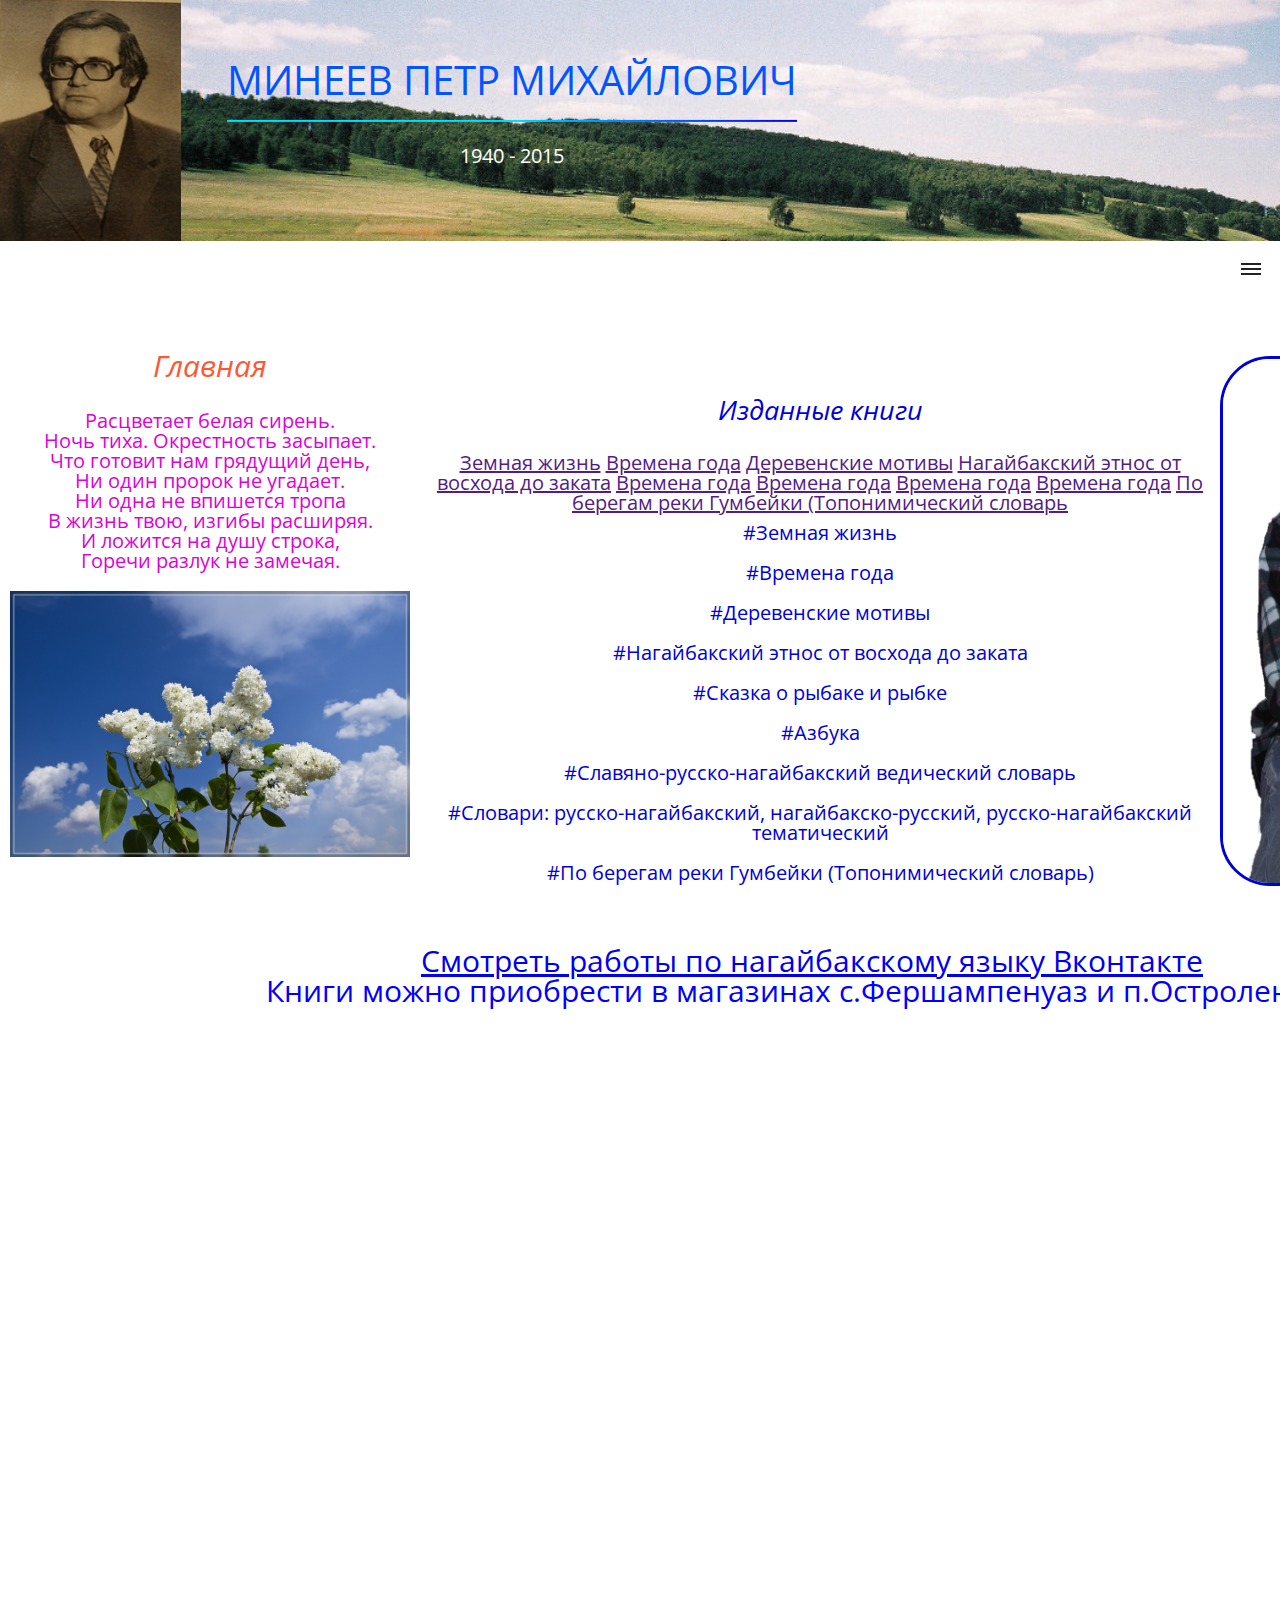
<file: index.html>
<!DOCTYPE html>
<html lang="ru">
<head>
	<meta charset="UTF-8">
	<meta http-equiv="X-UA-Compatible" content="IE=edge">
	<meta name="viewport" content="width=device-width, initial-scale=1">
	<title>Петр Минеев</title>
	<!-- Иконка нашего сайта -->
	<link rel="shortcut icon" type="image/x-icon" href="favicon.ico">
	<!-- Сбрасываем стандартные стили браузера -->
	<link rel="stylesheet" href="css/reset.css">
	<!--Подключам шрифты-->
	<link href="https://fonts.googleapis.com/css?family=Open+Sans:400,700" rel="stylesheet">
	<!-- Подключаем свой файл со стилями -->
	<link rel="stylesheet" href="css/mainpagestyle.css">
	
</head>

<body>
	<section id="main">
		<img src="img/main_fl.png" alt="Портрет Минеева Петра Михайловича" class="main-foto-left"><img src="img/mainwood.png" alt="Лес" class="main_wood">
		<div class="main-header">
			<h1>Минеев Петр Михайлович</h1>
			<span class="main-line"></span>
			<p>1940 - 2015</p>
		</div>
		<div class="section-nav">
		  <div class="menu-block">
		    <nav class="menu-nav">
		      <a href="#">Главная</a>
		      <a href="#">Творчество</a>
		      <a href="#">Фотогалерея</a>
		      <a href="#">Видео</a>
		      <a href="#">О Минееве П.М.</a>
		    <!--  <a href="#">Книги</a>   -->
		    </nav>
		    
		    <a href="#" class="menu-btn">
		      <span></span>
		    </a>
		    
		  </div>
		</div>
		<!--<div  class="main_nav">
			<nav id="main-nav">
				div.
			<ul>
				<li id="main-nav1">Главная</li>
				<li id="main-nav2">Творчество</li>
				<li id="main-nav3">Фотогалерея</li>
				<li id="main-nav4">Видео</li>
				<li id="main-nav5">О Минееве П.М.
					<ul>
						<li id="main-nav6">Биография</li>
						<li id="main-nav7">Родные Минеева П.М.</li>
						<li id="main-nav8">Воспоминания</li>
						<li id="main-nav9">Статьи</li>
					</ul>
				</li>
				<li id="main-nav10">Книги</li>
			</ul>
			<img src="img/main.png" alt="Книги" class="main-books">	
			</nav>
		</div>-->
		<div class="main-page-block">
				<div class="main-page">
					<h2>Главная</h2>
						<span class="main-stih">Расцветает белая сирень.<br>	
						Ночь тиха. Окрестность засыпает.<br>	
						Что готовит нам грядущий день,<br>	
						Ни один пророк не угадает.<br>	
						Ни одна не впишется тропа<br>
						В жизнь твою, изгибы расширяя.<br>	
						И ложится на душу строка,<br>
						Горечи разлук не замечая.<br></span>	
					<img src="img/main-stih-foto.jpg" alt="Белая сирень" class="main-stih-foto">
				</div>
			<div class="main-page-book">		
				<h2>Изданные книги</h2>
					<ul>
						<a href="">Земная жизнь</a>
						<a href="">Времена года</a>
						<a href="">Деревенские мотивы</a>
						<a href="">Нагайбакский этнос от восхода до заката</a>
						<a href="">Времена года</a>
						<a href="">Времена года</a>
						<a href="">Времена года</a>
						<a href="">Времена года</a>
						<a href="">По берегам реки Гумбейки (Топонимический словарь</a>
						<li id="main-book1">#Земная жизнь</a></li>
						<li id="main-book2">#Времена года</li>
						<li id="main-book3">#Деревенские мотивы</li>
						<li id="main-book4">#Нагайбакский этнос от восхода до заката</li>
						<li id="main-book5">#Сказка о рыбаке и рыбке</li>
						<li id="main-book6">#Азбука</li>
						<li id="main-book7">#Славяно-русско-нагайбакский ведический словарь</li>
						<li id="main-book8">#Словари: русско-нагайбакский, нагайбакско-русский, русско-нагайбакский тематический</li>
						<li id="main-book9">#По берегам реки Гумбейки (Топонимический словарь)</li>
					</ul>
			</div> <!--main-page-book-->
				<img src="img/main_fr.png" alt="Фотография Минеева П.М." class="main_fr">
		</div><!--main=page-block-->
		<div class="main-add">
			<a href="https://vk.com/public160370873">Смотреть работы по нагайбакскому языку Вконтакте</a>
			<p>Книги можно приобрести в магазинах с.Фершампенуаз и п.Остроленский</p>
		</div>
	</section>
<!--портфолио-->
<!--<section id="portfolio">
		<h2 class="portfolio-header">Мои работы</h2>
		<div class="portfolio-works conteiner">
			<div class="portfolio-mainbox">
				<div>
					<img src="img/portfolio/1.jpg" alt="По нагайбакскому языку">
					<a href="https://vk.com/public160370873">Смотреть работы по нагайбакскому языку</a>
				</div>
				<div>
					<img float=left src="img/portfolio/2.jpg" alt="Вторая работа">
					<a href="#">Смотреть работу</a>
				</div>
				<div>
					<img src="img/portfolio/3.jpg" alt="Третья работа">
					<a href="#">Смотреть работу</a>
				</div>
			</div>
		</div
	</section>
	<footer>
		<div class="conteiner">
			<div class="footer-info">
				<p class="footer-head">
					Петр Минеев<br>Стихи и Проза<br>Азбука и Словари
				</p>
			</div>
			<div class="social-links">
				<p class="footer-head">Подпишись</p>
				<a href="">
					<picture>
						<source type="image/svg+xml" srcset="img/svg/vk.svg">
						<img class="vk" src="img/png/vk.png" alt="Вконтакте">
					</picture>
				</a>
				<a href="#">
					<picture>
						<source type="image/svg+xml" srcset="img/svg/instagram.svg">
						<img src="img/png/instagram.png" alt="Инстаграм">
					</picture>
				</a>
				<a href="#">
					<picture>
						<source type="image/svg+xml" srcset="img/svg/twitter.svg">
						<img src="img/png/twitter.png" alt="Твиттер">
					</picture>
				</a>
			</div>
			<div class="footer-head">
				<p>Напишите мне</p>
				<a target="blank" class="footer-btn" href="http://1828047.mya5.ru/kontakty/">Заказать книгу</a>
			</div>


		</div>
	</footer>-->
<script src="https://ajax.googleapis.com/ajax/libs/jquery/3.3.1/jquery.min.js"></script>
	<!--<script src="js/jquery-3.1.1.min.js"></script> -->
	<script src="js/main.js"></script>
</body>
</html>
</file>
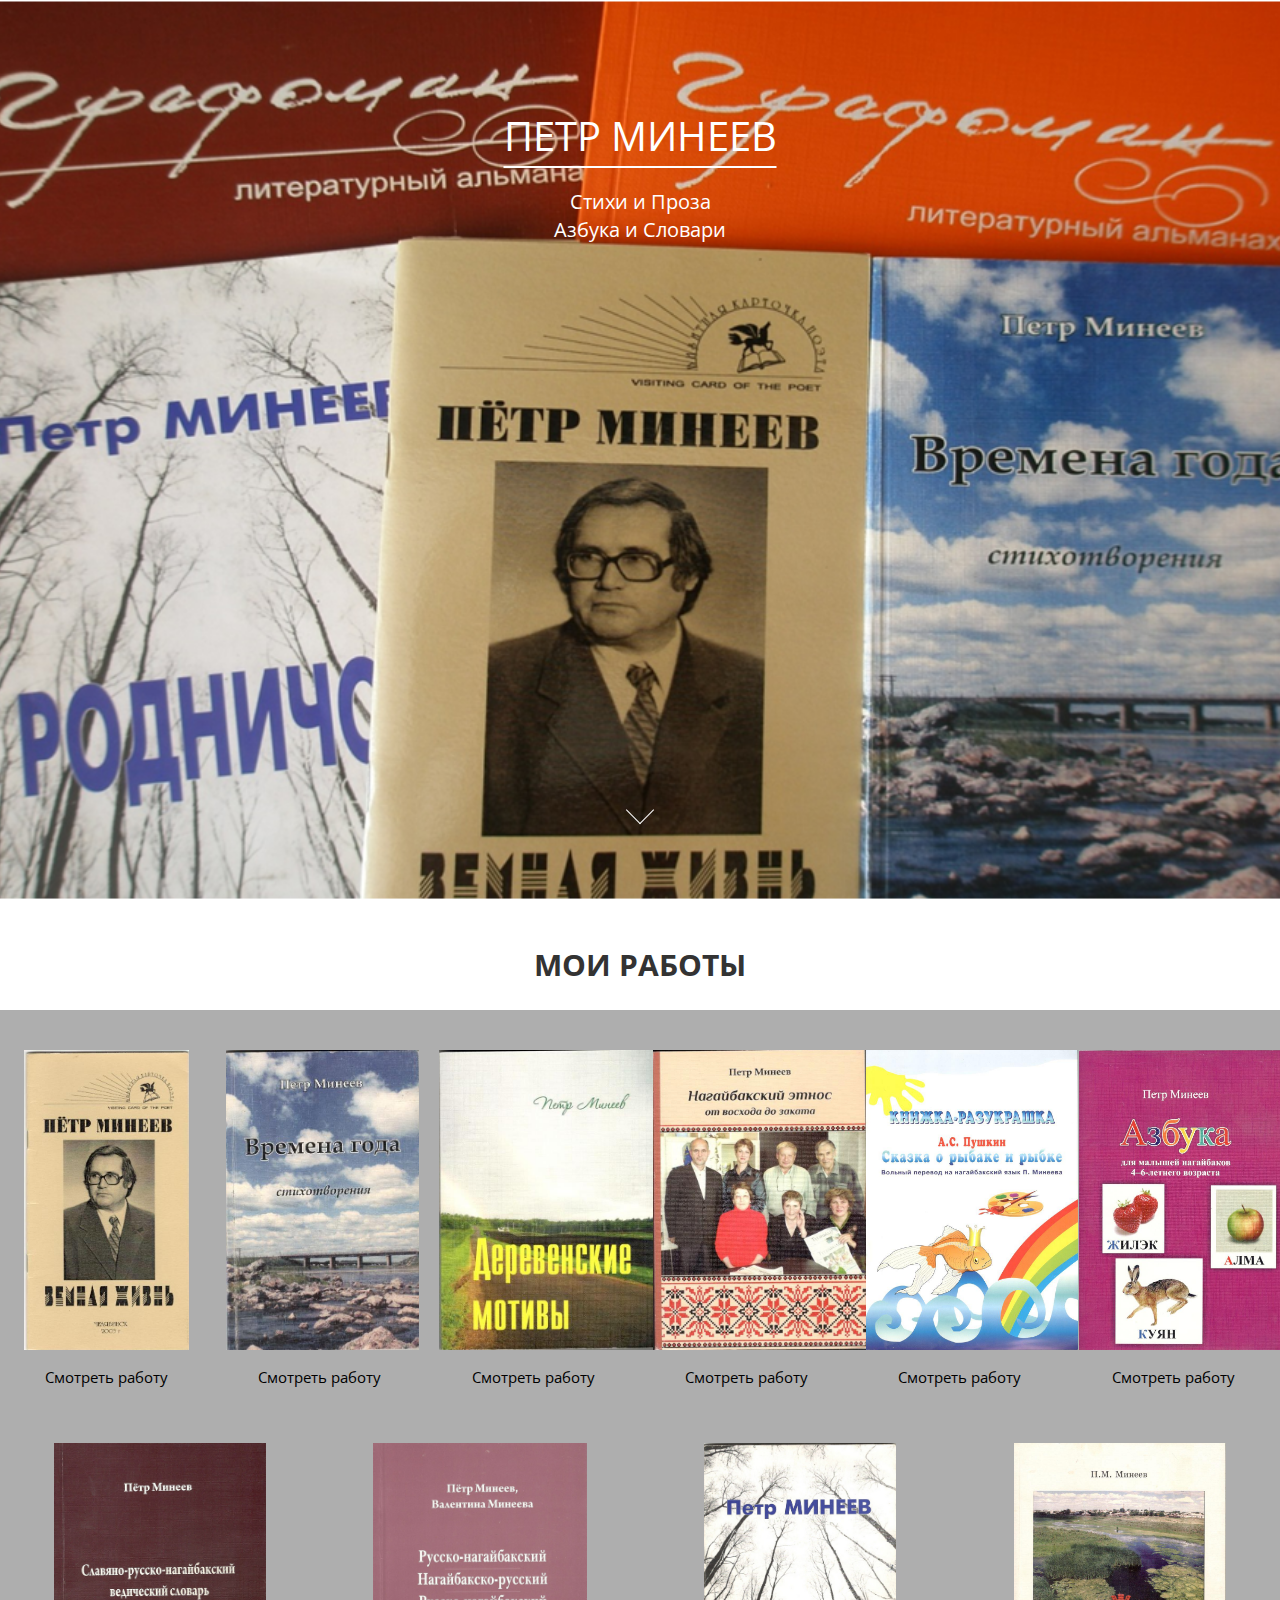
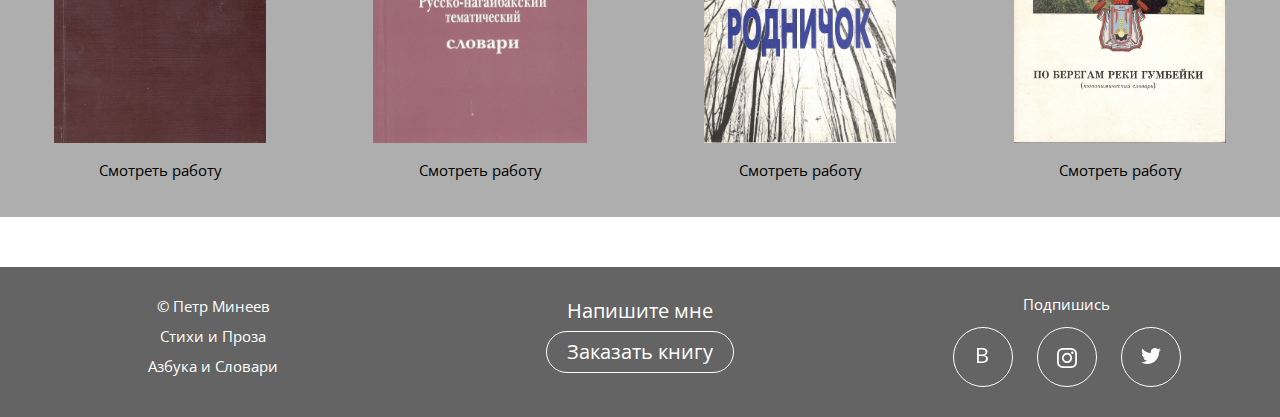
<file: about/index.html>
<html lang="ru">
<head>
	<meta charset="UTF-8">
	<meta http-equiv="X-UA-Compatible" content="IE=edge">
	<meta name="viewport" content="width=device-width, initial-scale=1">
	<title>Петр Минеев</title>
	<!-- Иконка нашего сайта -->
	<link rel="shortcut icon" type="image/x-icon" href="favicon.ico">
	<!-- Сбрасываем стандартные стили браузера -->
	<link rel="stylesheet" href="css/reset.css">
	<!--Подключам шрифты-->
	<link href="https://fonts.googleapis.com/css?family=Open+Sans:400,700" rel="stylesheet">
	<!-- Подключаем свой файл со стилями -->
	<link rel="stylesheet" href="css/style.css">
</head>
<body>
	<section id="main">
		<div class="main-header">
			<h1>Петр Минеев</h1>
			<span class="main-line"></span>
			<p>Стихи и Проза<br>Азбука и Словари</p>
		</div>
		<div class="main-arrow"></div>
	</section>
<!--портфолио-->
	<section id="portfolio">
		<h2 class="portfolio-header">Мои работы</h2>
		<div class="portfolio-works">
			<div class="portfolio-box">
				<div class="zzh">
					<img src="img/portfolio/book0001.jpg" alt="Земная жизнь">
					<a href="#">Смотреть работу</a>
				</div>
				<div>
					<img src="img/portfolio/book0002.jpg" alt="Времена года">
					<a href="#">Смотреть работу</a>
				</div>
				<div>
					<img src="img/portfolio/book0003.jpg" alt="Деревенские мотивы">
					<a href="#">Смотреть работу</a>
				</div>
				<div>
					<img src="img/portfolio/book0004.jpg" alt="Нагайбакский этнос от восхода до заката">
					<a href="#">Смотреть работу</a>
				</div>
				<div>
					<img src="img/portfolio/book0005.jpg" alt="Сказка о рыбаке и рыбке">
					<a href="book/gf.pdf">Смотреть работу</a>
				</div>
				<div>
					<img src="img/portfolio/book0006.jpg" alt="Азбука">
					<a href="book/abc.pdf">Смотреть работу</a>
				</div>
				<div>
					<img src="img/portfolio/book0007.jpg" alt="Славяно-русско-нагайбакский ведический словарь">
					<a href="#">Смотреть работу</a>
				</div>	
				<div>
					<img src="img/portfolio/book0008.jpg" alt="Словари: русско-нагайбакский, нагайбакско-русский, русско-нагайбакский тематический">
					<a href="#">Смотреть работу</a>
				</div>
				<div>
					<img src="img/portfolio/book0009.jpg" alt="Родничок">
					<a href="#">Смотреть работу</a>
				</div>
				<div>
					<img src="img/portfolio/book0010.jpg" alt="По берегам реки Гумбейки (Топонимический словарь)">
					<a href="#">Смотреть работу</a>
				</div>
			</div>
		</div>
	</section>
	<footer>
		<div class="conteiner">
			<div class="footer-info">
				<p class="footer-head">
					&copy Петр Минеев<br><br>Стихи и Проза<br><br>Азбука и Словари
				</p>
			</div>
			<div class="footer-head callback">
				<p>Напишите мне</p>
				<a target="blank" class="footer-btn" href="http://1828047.mya5.ru/kontakty/">Заказать книгу</a>
			</div>
			<div class="social-links">
				<p class="footer-head">Подпишись</p>
				<a href="#">
					<picture>
						<source type="image/svg+xml" srcset="img/svg/vk.svg">
						<img class="vk" src="img/png/vk.png" alt="Вконтакте">
					</picture>
				</a>
				<a href="#">
					<picture>
						<source type="image/svg+xml" srcset="img/svg/instagram.svg">
						<img src="img/png/instagram.png" alt="Инстаграм">
					</picture>
				</a>
				<a href="#">
					<picture>
						<source type="image/svg+xml" srcset="img/svg/twitter.svg">
						<img src="img/png/twitter.png" alt="Твиттер">
					</picture>
				</a>
			</div>
		</div>
	</footer>

</body>
</html>
</file>
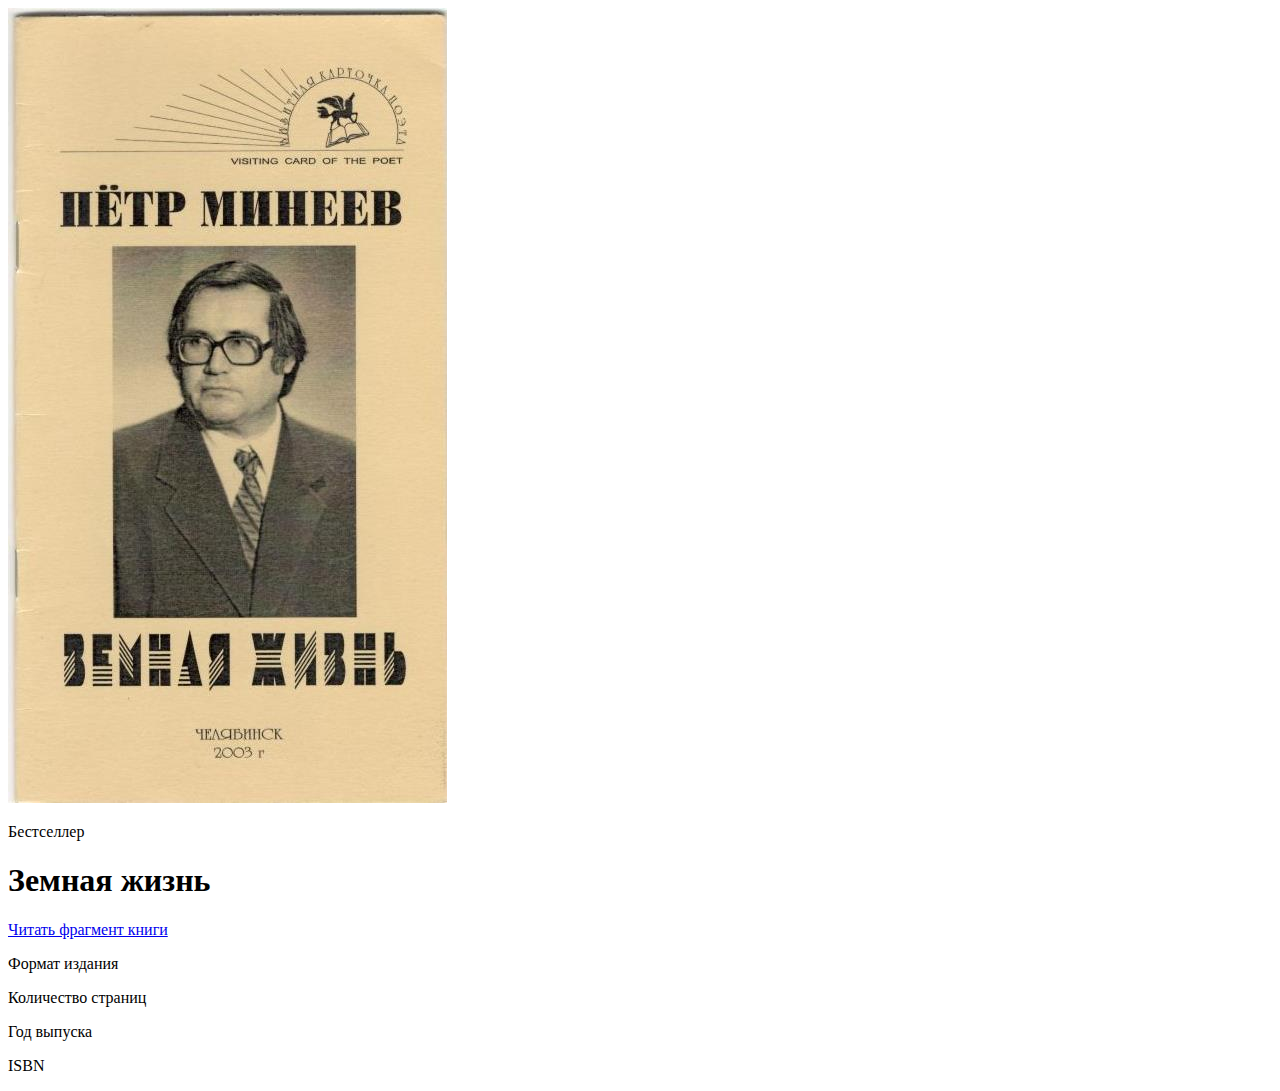
<file: card.html>
<!DOCTYPE html>
<html lang="en">
<head>
	<meta charset="UTF-8">
	<title>Карточка книги</title>
</head>
<body>
	<img src="about/img/portfolio/book0001.jpg" alt="книга "Земная жизнь">
	<p>Бестселлер</p>
	<h1>Земная жизнь</h1>
	<a href="#">Читать фрагмент книги</a>
	<p>Формат издания</p>
	<p>Количество страниц</p>
	<p>Год выпуска</p>
	<p>ISBN</p>
</body>
</html>
</file>
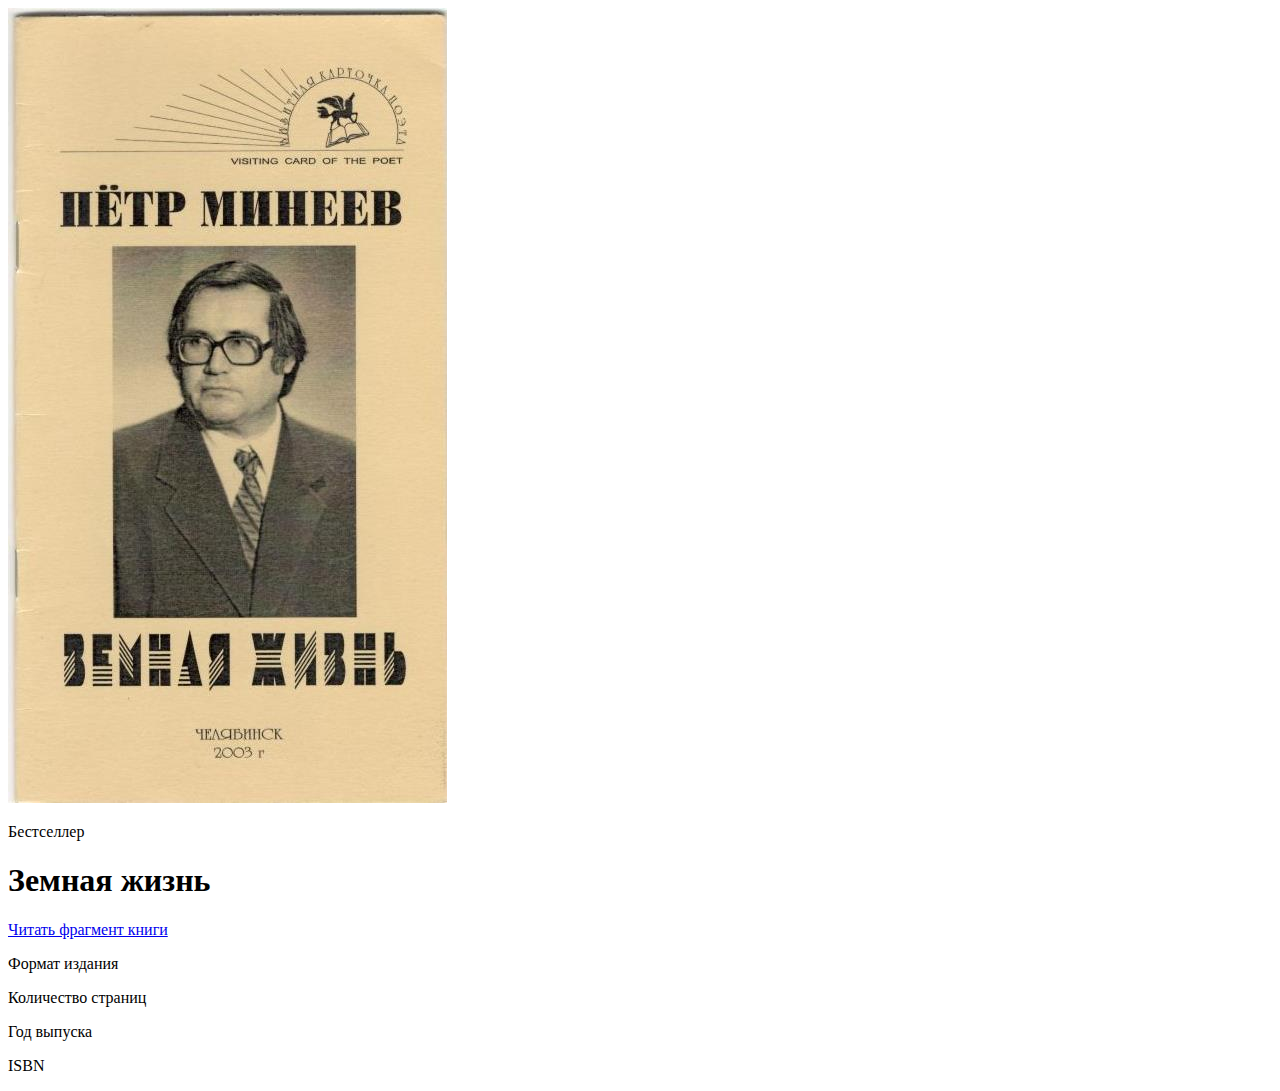
<file: card1.html>
<!DOCTYPE html>
<html lang="en">
<head>
	<meta charset="UTF-8">
	<title>Карточка книги</title>
	<!-- подключаем стили-->
	<link rel="stylesheet" href="css/card.css">

</head>
<body>
	<img src="about/img/portfolio/book0001.jpg" alt="книга "Земная жизнь">
	<div class="oknige">
		<p>Бестселлер</p>
		<h1>Земная жизнь</h1>
		<a href="#">Читать фрагмент книги</a>
		<p>Формат издания</p>
		<p>Количество страниц</p>
		<p>Год выпуска</p>
		<p>ISBN</p>
	</div>
</body>
</html>
</file>
<file: css/mainpagestyle.css>
html {
  width: 1442px+181px;
  font-size: 10px;
  font-family: 'Open Sans', sans-serif;
  color: #000;
  margin: 0;
  padding: 0;
  display: center;
}
body {
	width: 1624px;
  height: 2000px;
  
}
/*Стили для главного экрана*/
section#main {
	height: 100vh;
	color: #fff;
	text-align: center;
}
.main_wood {
	height: 241px;
}
.main-header {
	position: absolute;
	left: 40%;
	top: 19%;
	transform: translateX(-50%) translateY(-101%);
}	
.main-header h1 {
	color: #05f;
	font-size: 4rem;
	text-transform: uppercase;
	margin-bottom: 2rem;
}
.main-header p {
	font-size: 2rem;
	line-height: 1.4;
	margin-top: 2rem;
}
.main-line {
	height: 2px;
	background-color: #0df;
	/*width: 100%;*/
  display: block;
	background: linear-gradient(to right, #0df 50%, #00f);
}
/*.main_nav {
height: 30rem;
width: 20rem;
padding: 5%;
background-color: #ddd;
color: #00d;
}


.main-ad a {
	display: inline-block;
	left: 30px;
	font-size: 3rem;
	color: #fff;
	background-color: #000;
	height: 10rem;
	width: 110%;
	padding: 4rem;
}
*/
.section-nav {
  position: static;
  right: 10%;
  top: 1vh;
  height: 6vh;
  background-color: none;/*#7b1fa2; фон меню*/
  display: flex;
  justify-content: space-around;
  align-items: left;
  font-size: 2.5rem;
}
.menu-btn {
  display: block;
  width: 50px;
  height: 50px;
  background-color: #fff;
  border-radius: 50%;
  position: relative;
}
.menu-btn span,
.menu-btn span::before,
.menu-btn span::after {
  position: absolute;
  top: 50%; margin-top: -1px;
  left: 50%; margin-left: -10px;
  width: 20px;
  height: 2px;
  background-color: #222;
}
.menu-btn span::before,
.menu-btn span::after {
  content: '';
  display: block;
  transition: 0.2s;
}
.menu-btn span::before {
  transform: translateY(-5px);
}
.menu-btn span::after {
  transform: translateY(5px);
}

.menu-btn_active span:before {
  transform: rotate(-35deg);
  width: 10px;
  transform-origin: left bottom;
}
.menu-btn_active span:after {
  transform: rotate(35deg);
  width: 10px;
  transform-origin: left top;
}
.menu-block {
  position: relative;
  display: flex;
  justify-content: center;
  align-items: center;
}
.menu-nav a {
  text-decoration: none;
  color: #222;
  text-transform: uppercase;
  font-weight: 100;
  display: inline-block;
  margin-right: 20px;
  transition: 1s;
}
.menu-nav {
  transition: 0.2s;
  transform: scaleX(0) translateX(0%);
  transform-origin: right center;
  opacity: 0;
  visibility: hidden;
  height: 50px;
  line-height: 50px;
  background-color: #fff;
  padding-right: 25px;
  padding-left: 25px;
  margin-right: -25px;
  border-top-left-radius: 50px;
  border-bottom-left-radius: 50px;
}
.menu-nav_active {
  transform: scaleX(1) translateX(0%);
  opacity: 1;
  visibility: visible;
}
.main-page-block{
  position: relative;
  display: flex;
  justify-content: left;
  align-items: center;

}
.main-page {
  /*position: absolute;*//
  display: block;
  height: 550px;
  width: 40rem;
  margin-left: 10px;
  margin-top: 10px; 
}
.main-page h2{
  font-size: 3rem;
  font-style: italic;
  color: #FF5733;
  margin-bottom: 3rem;
}
.main-page-block .main-page .main-stih{
  font-size: 2rem;
  color: #DF01D7;
  text-align: left;
}
.main-stih-foto{
  display: block;
  width: 40rem;
  margin-top: 20px;
}
.main-page-book{
  display: block;
  height: 550px;
  width: 80rem;
  margin-left: 10px;
  margin-top: 10rem; 
  color: #00d;
  font-size: 2rem;
}
.main-page-book h2 {
  font-size: 2.7rem;
  font-style: italic;
  margin-bottom: 3rem;  
}
.main-page-book li{
  padding: 1rem;
}
.main_fr {
  width: 20%;
  border: 3px solid #00d;
  border-radius: 50px;  
}
.main-add {
  font-size: 3rem;
}
.main-add p {
  color:blue;
  font-size: 3rem;
}
</file>
<file: about/css/style.css>
html {
font-size: 10px;
font-family: 'Open Sans', sans-serif;
color: #333;
}
/*Стили для главного экрана*/
section#main {
	height: 100vh;
	background: url('../img/main.png') no-repeat center bottom;
	-webkit-background-size: cover;
	background-size: cover;
	background-attachment: fixed;
	color: #fff;
	text-align: center;
}
.main-header {
	position: absolute;
	left: 50%;
	top: 20%;
	transform: translateX(-50%) translateY(-50%);
}	
.main-header h1 {
	font-size: 4rem;
	text-transform: uppercase;
	margin-bottom: 1rem;
}
.main-header p {
	font-size: 2rem;
	line-height: 1.4;
	margin-top: 2rem;
}
.main-header a {
	display: inline-block;
	left: 30px;
	font-size: 3rem;
	color: #fff;
	background-color: #000;
	height: 10rem;
	width: 110%;
	padding: 4rem;
}
.main-line {
	height: 2px;
	background-color: #fff;
	width: 100%;
	display: block;
}
.main-arrow {
	width: 2rem;
	height: 2rem;
	border-right: 1px solid #fff;
	border-bottom: 1px solid #fff;
	transform: translateX(-50%) translateY(50%) rotate(45deg);
	position: absolute;
	left: 50%;
	bottom: 10%;
}
/*портфолио*/
section#portfolio {
	padding-top: 5rem;
	padding-bottom: 5rem;
}
.portfolio-header {
	text-align: center;
	font-weight: 700;
	font-size: 3rem;
	text-transform: uppercase;
	margin-bottom: 3rem;
	margin-top: 1,5rem;
}
.portfolio-works {
	background-color:#aeaeae;
	padding-top: 2rem;
	flex: 1;
}
.portfolio-box {
	display: flex;
	flex-direction: row;
	flex-wrap: wrap;
	justify-content: space-between;
	align-items: center;
}
.portfolio-mainbox {
	margin: 0, auto;
}
.portfolio-box div{
	min-width: 200px;
	flex-direction: column;
	padding: 3% 1%; 
	padding-top: 20px;
	flex: 1;
}
.portfolio-box div img {
	max-height: 300px;
	padding-left: 0%;
	padding-right: 0%;
	display: block;
	margin: auto;
}
.zzh {
	min-width: 200px;
}
.portfolio-box div a {
	display: block;
	margin-top: 2rem;
	text-decoration: none;
	color: #000;
	font-size: 1.5rem;
	text-align: center;
}
/*footer*/
footer {
	flex: 1;
	background-color: #646464;
	padding-top: 3rem;
	padding-bottom: 3rem;
	text-align: center;		
	color: #fff;
}
footer a {
	color: #fff;
}
.conteiner {
	font-size: 0;
	align-items: center;
	margin: 0 0;
	display: flex;
	flex-direction: row;
	flex-wrap: wrap;
	justify-content: space-between;
}
.footer-info, .social-links, .callback {
	display: inline-block;
	width: 33.3%;
	vertical-align: top;
	font-size: 1.5rem;
}
.footer-info p, .social-links p, .callback {
	font-size: 1.5rem;
}
.callback p {
	margin-bottom: 1rem;
}
.footer-head {
	font-size: 2rem;
	margin-bottom: 1rem;
}
.social-links img {
	width: 2rem;
	padding-top: 34%;
}
.social-links .vk {
	width: 1.1rem;
}
.social-links a {
	margin-top: 0.5rem;
	margin-left: 1rem;
	margin-right: 1rem;
	border: 1px solid #fff;
	display: inline-block;
	width: 6rem;
	height: 6rem;
	vertical-align: middle;
	border-radius: 50%;
	line-height: 6.5rem;
}
.footer-btn {
	color: #fff;	
	display: inline-block;
	padding: 1rem 2rem;
	border: 1px solid #fff;
	border-radius: 50px;
	text-decoration: none;
	-webkit-transition: all, 0.2s;
	-o-transition: all, 0.2s;
	transition: all, 0.2s;
}
.footer-btn:hover {
	color: #555;
	background-color: #fff;
}
.footer p {
	text-align: center;
	vertical-align: center;
}
 @media screen and (max-width: 746px) {
 .conteiner {
	font-size: 0;
	align-items: center;
	margin: 0 0;
	display: flex;
	flex-direction: column;
}
.footer-info, .social-links, .callback {
	display: inline-block;
	width: 100%;
	vertical-align: top;
	font-size: 1.5rem;
	margin: 2rem;
}
}
</file>
<file: css/card.css>
card.css
</file>
